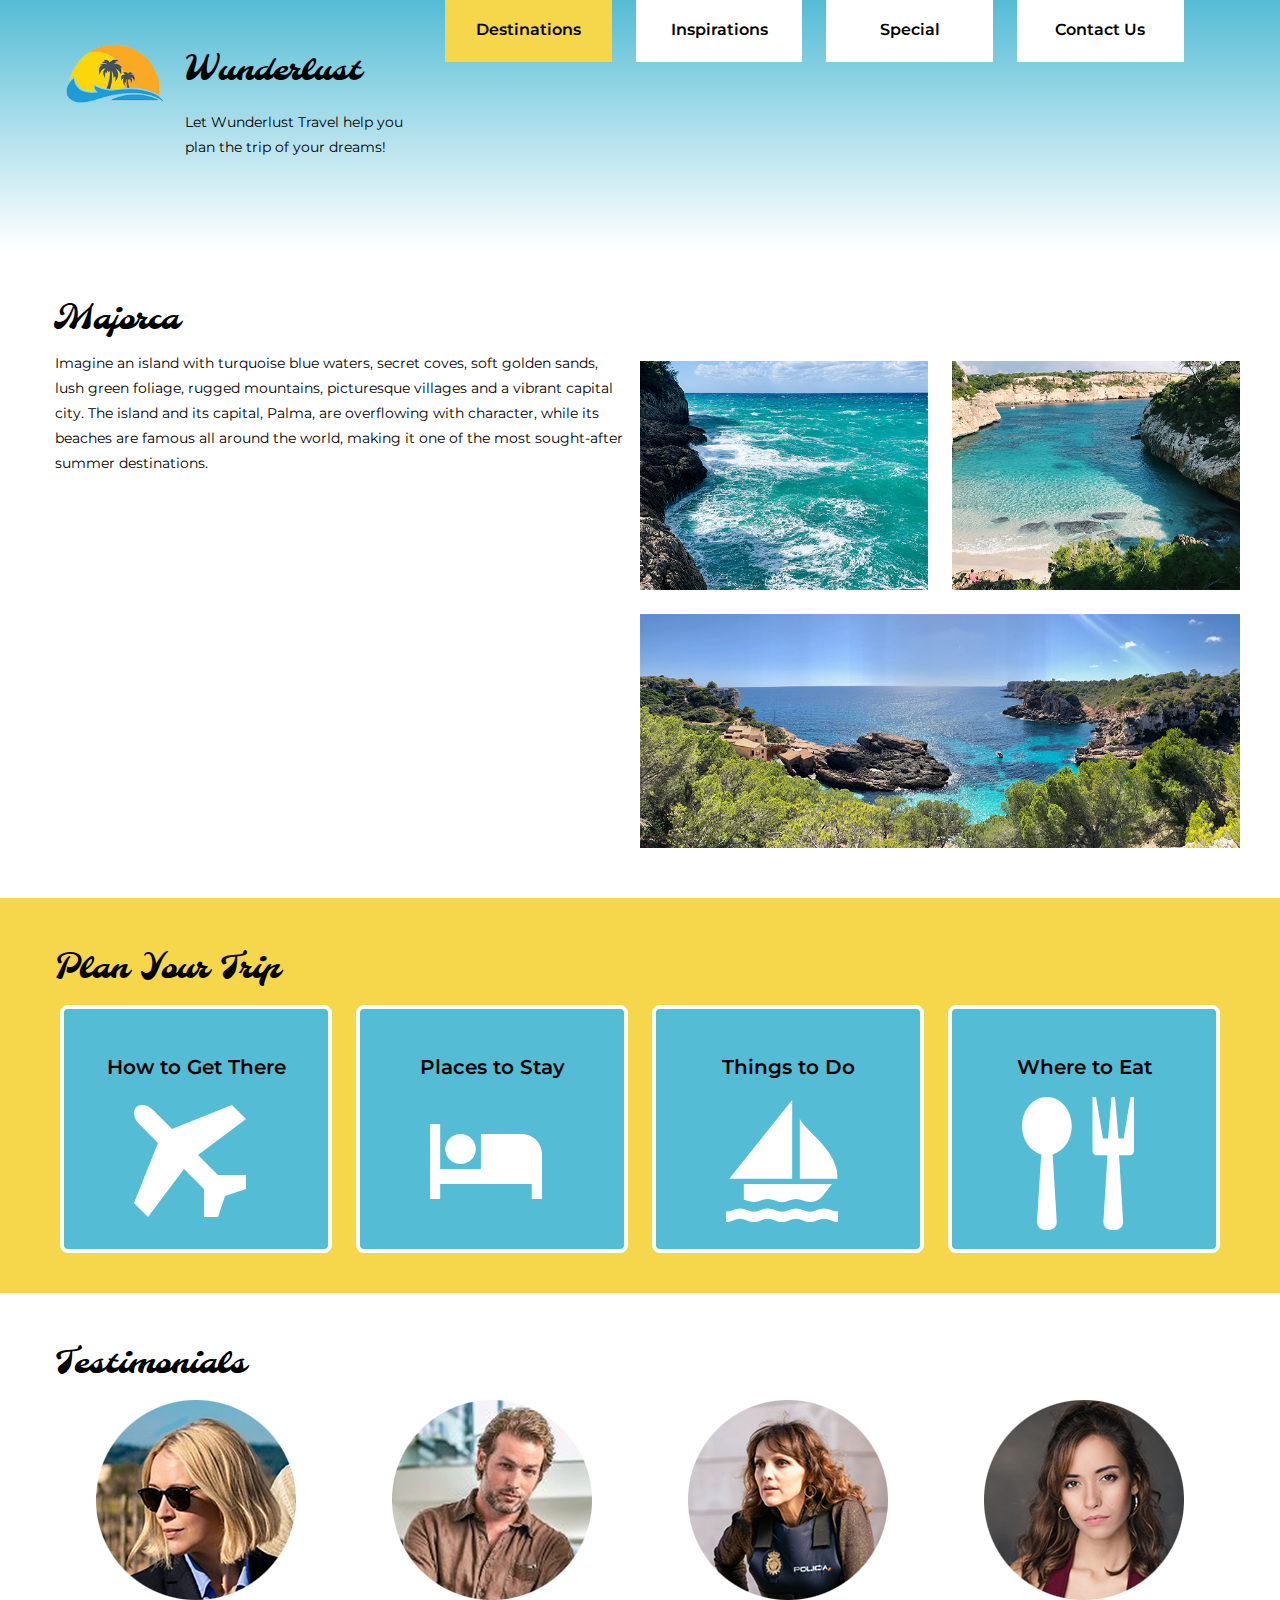
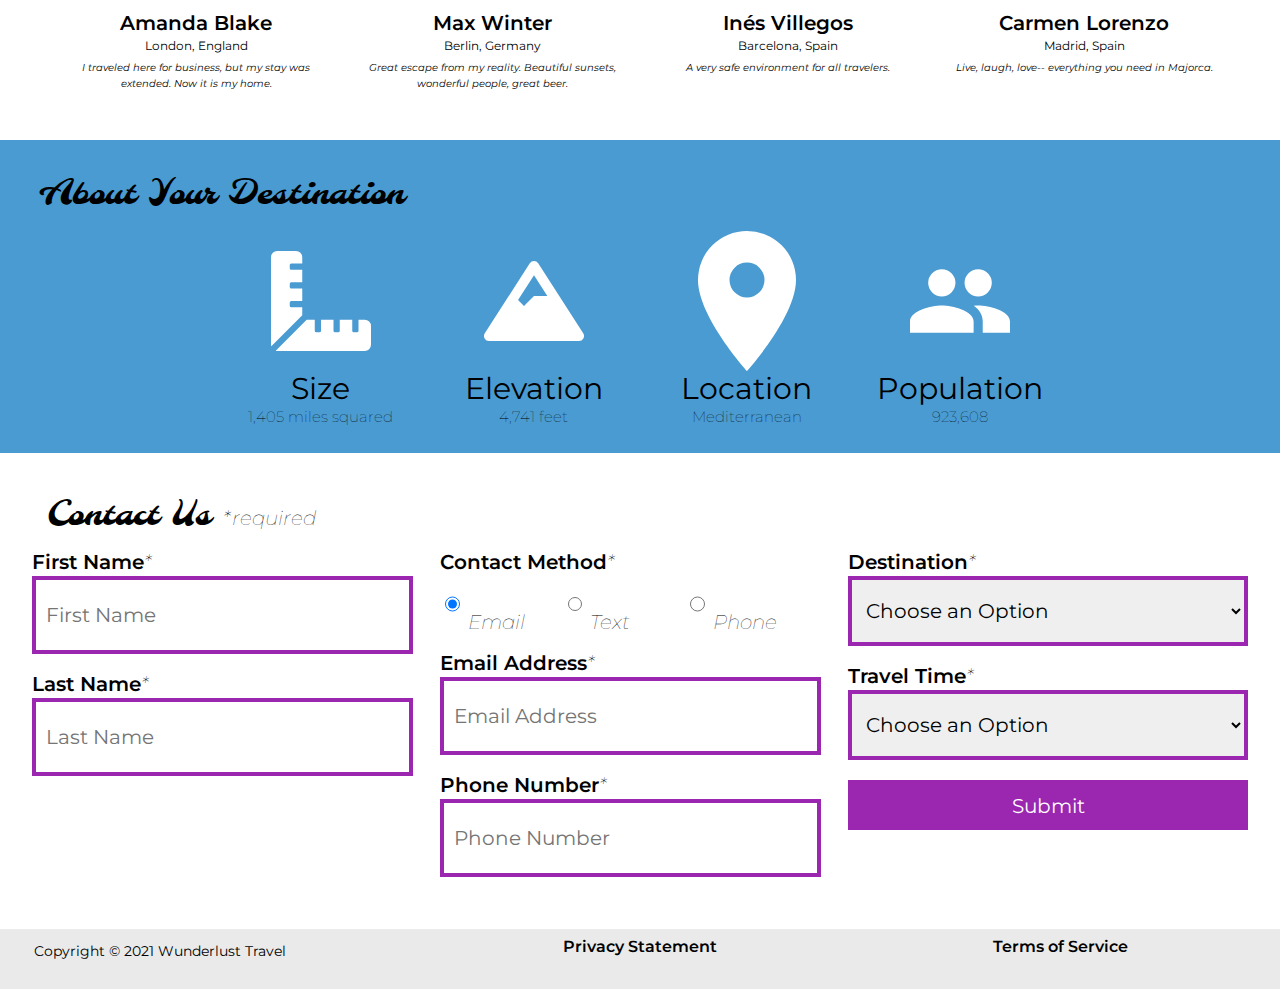
<file: wunderlust-majorca.html>
<!DOCTYPE html>
<html lang="en">
    <head>
        <meta charset="utf-8">
        <meta name="viewport" content="width=device-width, initial-scale=1">
        <meta name="author" content="Jessica Barnett, Christina Carrasquilla">
        <meta name="description" content="Let Wunderlust Travel take you to beautiful Majorca this year! Majorca is a beautiful island and offers beauty and fun to its visitors">
        <meta name="keywords" content="travel, majorca, beach, island, vacation, destination, getaway, restaurants in majorca, entertainment in majorca, testimonials from visitors">
        <title>Wunderlust Travel</title>
        <meta name="robots" content="index,follow">

        <!-- ~~~~~~~~~~ TWITTER CARD TAGS ~~~~~~~~~~ -->
        <meta name="twitter:card" content="summary_large_image">
        <meta name="twitter:site" content="@wunderlusttravel">
        <meta name="twitter:creator" content="@wunderlusttravel">
        <meta name="twitter:title" content="Wunderlust Travel: Majorca">
        <meta name="twitter:description" content="Let Wunderlust Travel take you to beautiful Majorca this year! Majorca is a beautiful island and offers beauty and fun to its visitors">
        <meta name="twitter:image" content="https://wunderlusttravel.com/images/majorca-cove.png">

        <!-- ~~~~~~~~~~ OPEN GRAPH META TAGS ~~~~~~~~~~ -->
        <meta property="og:title" content="See Majorca with Wunderlust Travel">
        <meta property="og:type" content="website">
        <meta property="og:image" content="https://wunderlusttravel.com/images/majorca-cove.png">
        <meta property="og:url" content="https://wunderlusttravel.com/majorca">
        <meta property="og:description" content="Let Wunderlust Travel take you to beautiful Majorca this year! Majorca is a beautiful island and offers beauty and fun to its visitors">
        <!-- ~~~~~~~~~~FAVICON ~~~~~~~~~~ -->
        <link rel="shortcut icon" href="images/favicon.png">

        <!-- ~~~~~~~~~~ GOOGLE FONTS ~~~~~~~~~~ -->
        <link rel="preconnect" href="https://fonts.googleapis.com">
        <link rel="preconnect" href="https://fonts.gstatic.com" crossorigin>
        <link href="https://fonts.googleapis.com/css2?family=Molle:ital@1&family=Montserrat:wght@400;600&display=swap" rel="stylesheet">
        <link href="styles.css" rel="stylesheet">
    </head>
    <body>
        <a id="skip" href="#main-content">Skip to Main Content</a>
        <!-- styling skip links: https://webaim.org/techniques/css/invisiblecontent/ -->
        <header>
            <a href="index.html" id="logo"><img src="images/logo.png" alt="The Wunderlust logo shows blue waves and the outline of two palm trees against an orange sun"></a>
            <h1>Wunderlust</h1>
			<p>Let Wunderlust Travel help you plan the trip of your dreams!</p>			
            <nav>
                <div id="menu-toggle">
                    <!-- responsive menu code from (with changes made to match mockups): https://css-tricks.com/three-css-alternatives-to-javascript-navigation/ -->
                    <h2 class="sr-only">Main Navigation</h2>
                    <!-- hidden but accessible headings from: https://webaim.org/techniques/css/invisiblecontent/ -->
                    <input name="toggle" id="toggle" type="checkbox">
                    <label for="toggle">Menu</label>
                    <ul>
                        <li class="active"><a href="#">Destinations</a></li>
                        <li><a href="#">Inspirations</a></li>
                        <li><a href="#">Special</a></li>
                        <li><a href="#">Contact Us</a></li>
                    </ul>
                </div>
            </nav>
        </header>
        <main id="main-content">
            <article>
                <div id="intro">  
                    <h2>Majorca</h2>
                    <p>Imagine an island with turquoise blue waters, secret coves, soft golden sands, lush green foliage, rugged mountains, picturesque villages and a vibrant capital city. The island and its capital, Palma, are overflowing with character, while its beaches are famous all around the world, making it one of the most sought-after summer destinations.</p>
                    <div id="img-grid">
                        <img src="images/majorca-waves.png" alt="Turquoise blue waters with white wave caps crashing against a rock cliff">
                        <img src="images/majorca-beach.png" alt="A calm cove with turquoise waters calmly lapping at a light sand beach">
                        <picture>
                            <source srcset="images/majorca-cove-small.png"
                                media="(max-width: 500px)">
                            <img src="images/majorca-cove.png" alt="Deep blue water leading to the horizon with the island and trees in the foreground">
                        </picture>
                    </div>
                </div>  
                <section id="plan">
                    <h3>Plan Your Trip</h3>
                    <div>
                        <section>
                            <h4>How to Get There</h4>
                            <a href="#" title="Search for flights">
                                <img src="images/get.svg" alt="airplane icon">
                            </a>
                        </section>      
                        <section>
                            <h4>Places to Stay</h4>
                            <a href="#" title="Search for hotels">
                                <img src="images/stay.svg" alt="bed icon">
                            </a>
                        </section>
                        <section>
                            <h4>Things to Do</h4>
                            <a href="#" title="Search for Activities">
                                <img src="images/do.svg" alt="sailboat icon">
                            </a>                     
                        </section>    
                        <section>
                            <h4>Where to Eat</h4>
                            <a href="#" title="Search for Restaurants">
                                <img src="images/eat.svg" alt="fork and spoon icon">                         
                            </a>
                        </section>
                    </div>   
                </section>
                <section id="testimonials">
                    <h3>Testimonials</h3>
                    <div>
                        <section>
                            <img src="images/miranda-blake.png" alt="Miranda Blake has a blonde bob and is wearing dark sunglasses">
                            <h4>Amanda Blake</h4>
                            <p>London, England</p>
                            <q>I traveled here for business, but my stay was extended. Now it is my home.</q>
                        </section>
                        <section>
                            <img src="images/max-winter.png" alt="Max Winter has dark blonde hair and a trimmed beard and mustache">
                            <h4>Max Winter</h4>
                            <p>Berlin, Germany</p>
                            <q>Great escape from my reality. Beautiful sunsets, wonderful people, great beer.</q>
                        </section>
                        <section>
                            <img src="images/ines-villegoes.png" alt="Ines Villegos has shoulder-length, wavy, brown hair and is wearing a brown sweater"> 
                            <h4>Inés Villegos</h4> 
                            <p>Barcelona, Spain</p>
                            <q>A very safe environment for all travelers.</q>
                        </section>
                        <section>
                            <img src="images/carmen-lorenzo.png" alt="Carmen Lorenzo has long, dark brown hair and is wearing gold hoop earrings">
                            <h4>Carmen Lorenzo</h4> 
                            <p>Madrid, Spain</p>
                            <q>Live, laugh, love-- everything you need in Majorca.</q>
                        </section>
                    </div>
                </section>
                <section id="about">
                    <h3>About Your Destination</h3>
                    <div>
                        <section>
                            <img src="images/size.svg" alt="ruler icon">
                            <h4>Size</h4> 
                            <p>1,405 miles squared</p>
                        </section>
                        <section>
                            <img src="images/elevation.svg" alt="mountain icon">
                            <h4>Elevation</h4> 
                            <p>4,741 feet</p>
                        </section>
                        <section>
                            <img src="images/location.svg" alt="location pin icon">
                            <h4>Location</h4> 
                            <p>Mediterranean</p>
                        </section>
                        <section>
                            <img src="images/population.svg" alt="people icon">
                            <h4>Population</h4>
                            <p>923,608</p>
                        </section>
                    </div>  
                </section>
                <section id="contact">
                    <h3>Contact Us <span class="form-required">*required</span></h3>
                    <form method="post" action="https://wp.zybooks.com/form-viewer.php">
                        <div id="names">
                            <label for="fName">First Name<span class="required">*</span></label>
                            <input type="text" name="fName" id="fName" autocomplete="given-name" placeholder="First Name" required>
                            <!-- custom input styles from https://moderncss.dev/custom-css-styles-for-form-inputs-and-textareas/ -->
                            <label for="lName">Last Name<span class="required">*</span></label>
                            <input type="text" name="lName" id="lName" autocomplete="family-name" placeholder="Last Name" required>
                        </div>
                        <div id="nums">
                            <fieldset>
                                <legend>Contact Method<span class="required">*</span></legend>
                                <!-- custom radio button styles from https://moderncss.dev/pure-css-custom-styled-radio-buttons/ -->
                                <label for="prefEmail">
                                    <span class="radio-input">
                                        <input type="radio" name="contactPref" id="prefEmail" required checked>
                                        <span class="radio-control"></span>
                                    </span>
                                    <span class="radio-label">Email</span>
                                </label>
                                <label for="prefText">
                                    <span class="radio-input">
                                        <input type="radio" name="contactPref" id="prefText">
                                        <span class="radio-control"></span>
                                    </span>
                                    <span class="radio-label">Text</span>
                                </label>
                                <label for="prefPhone">
                                    <span class="radio-input">
                                        <input type="radio" name="contactPref" id="prefPhone">
                                        <span class="radio-control"></span>
                                    </span>
                                    <span class="radio-label">Phone</span>
                                </label>
                            </fieldset>
                            <label for="email">Email Address<span class="required">*</span></label>
                            <input type="email" name="email" id="email" autocomplete="email" placeholder="Email Address" required>
                            <label for="phone">Phone Number<span class="required">*</span></label>
                            <input type="tel" name="phone" id="phone" autocomplete="tel" placeholder="Phone Number" required>
                        </div>
                        <div id="selects">
                            <!-- custom select styles from: https://moderncss.dev/custom-select-styles-with-pure-css/ -->
                            <label for="destination">Destination<span class="required">*</span></label>
                            <div class="custom-select">
                                <select name="destination" id="destination" required>
                                    <option value="" disabled selected>Choose an Option</option>
                                    <option value="barcelona">Barcelona</option>
                                    <option value="granada">Granada</option>
                                    <option value="ibiza">Ibiza</option>
                                    <option value="madrid">Madrid</option>
                                    <option value="majora">Majora</option>
                                    <option value="seville">Seville</option>
                                    <option value="tenerife">Tenerife</option>
                                    <option value="valencia">Valencia</option>
                                </select>
                                <span class="focus"></span>
                            </div>  
                            <label for="travelTime">Travel Time<span class="required">*</span></label>
                            <div class="custom-select">
                                <select name="travelTime" id="travelTime" required>
                                    <option value="" disabled selected>Choose an Option</option>
                                    <option value="fall">Fall</option>
                                    <option value="winter">Winter</option>
                                    <option value="spring">Spring</option>
                                    <option value="summer">Summer</option>
                                    <option value="flexible">Flexible</option>
                                </select>
                                <span class="focus"></span>
                            </div> 
                            <input type="submit" name="mySubmit" id="mySubmit" value="Submit">
                        </div>
                    </form>
                </section>
            </article>
        </main>
        <footer>
            <p>Copyright &copy; 2021 Wunderlust Travel</p>
            <a href="#">Privacy Statement</a>
            <a href="#">Terms of Service</a>
        </footer>
    </body>
</html>
</file>
<file: styles.css>
/* Desmond Penn Jr */

/* http://meyerweb.com/eric/tools/css/reset/ 
   v2.0 | 20110126
   License: none (public domain)
*/
@import url('https://fonts.googleapis.com/css2?family=Molle&family=Montserrat&display=swap');

html, body, div, span, applet, object, iframe,
h1, h2, h3, h4, h5, h6, p, blockquote, pre,
a, abbr, acronym, address, big, cite, code,
del, dfn, em, img, ins, kbd, q, s, samp,
small, strike, strong, sub, sup, tt, var,
b, u, i, center,
dl, dt, dd, ol, ul, li,
fieldset, form, label, legend,
table, caption, tbody, tfoot, thead, tr, th, td,
article, aside, canvas, details, embed, 
figure, figcaption, footer, header, hgroup, 
menu, nav, output, ruby, section, summary,
time, mark, audio, video {
	margin: 0;
	padding: 0;
	border: 0;
	font-size: 100%;
	font: inherit;
	vertical-align: baseline;
}
/* HTML5 display-role reset for older browsers */
article, aside, details, figcaption, figure, 
footer, header, hgroup, menu, nav, section {
	display: block;
}
body {
	line-height: 1;
}
ol, ul {
	list-style: none;
}
blockquote, q {
	quotes: none;
}
blockquote:before, blockquote:after,
q:before, q:after {
	content: '';
	content: none;
}
table {
	border-collapse: collapse;
	border-spacing: 0;
}

:root {
	--fonts: Montserrat, Molle, serif; 
	font-size: 16px;
    /* color palette from https://docs.google.com/document/d/1RoiMZyPaz3tvXnNCc2WtCYxWye5tR5u8fvko5yRoXyw/edit?tab=t.0#heading=h.vym9xnbew11x */
    --yellow: #F6D64A;
    --teal: #55BCD5;
    --purple: #9b26b0;
    --blue: #499BD2;
    --dark-gray: #222222;
    --light-gray: #EAEAEA;
    --white: #FFFFFF;
    --black: #000000;
}

/* -----SKIP LINK STYLES----- */

#skip {
	position: absolute;
	left: -10000px;
	top: auto;
	width: 1px;
	height: 1px;
	overflow: hidden;
}

#skip:focus {
	position: static;
	width: auto;
	height: auto;
}


/* -----BODY STYLES----- */

body {
	font-family: "Montserrat", serif;
	font-weight: 400;
	font-style: normal;
}

/* -----HEADER STYLES----- */

header {
	background: linear-gradient(to bottom, #55BCD5 0%, #ffffff 100%);
	padding: 10px;
}

.sr-only {
	position: absolute;
	left: -10000px;
	top: auto;
	width: 1px;
	height: 1px;
	overflow: hidden;
}

/* -----HEADING STYLES----- */

h1 {
	font-family: "Molle", serif;
	font-size: 3rem;
	text-align: left;
	padding: 15px 0px 0px 15px;
}

h2 {
	font-family: "Molle", serif;
	font-size: 2rem;
	text-align: left;
	padding: 15px 0px 15px 15px;
}

h3 {
	font-family: "Molle", serif;
	font-size: 2rem;
	text-align: left;
	padding: 15px 0px 0px 15px;
	margin-bottom: 20px;
}

/* -----MENU STYLES----- */

@media screen and (max-width: 750px) {
#menu-toggle {
	display: block;
	position: absolute;
	top: 50px;
	right: 150px;
	z-index: 1;
}

#menu-toggle label {
	background-color: var(--yellow);
	padding: 25px 32px;
	text-align: center;
	position: absolute;
	width: 90px;
}
  
#menu-toggle ul {
  position: absolute;
  width: 500px;
  margin: -100px 0 0 -420px;
  padding-top: 125px;
  background: #ffffff;
  list-style-type: none;
  top: -3000%;
  -webkit-transition: top 0.3s ease;
  -o-transition: top 0.3s ease;
  transition: top 0.3s ease; 
  display: grid;
  grid-template-rows: 1fr 1fr 1fr 1fr;
}

#menu-toggle a {
	text-decoration: none;
	color: var(--black);
	background-color: var(--teal);
	padding: 40px 200px;
	display: grid;
}

#toggle {
	position: relative;
	right: -80%;
}

#menu-toggle input:checked ~ ul {
	top: 0;
  }
}

/* -----LINE STYLES----- */

p {
	line-height: 25px;
	padding:  0px 15px;
}

/* -----SECTION STYLES----- */

#plan {
	background-color: var(--yellow);
	padding: 24px 0px;
}

#plan section {
	background: var(--teal);
	padding: 20px;
	border-radius: 8px;
	border-color: var(--white);
	border: 4px solid white;
	display: grid;
	justify-content: center;
	gap: 20px;
}

#plan div {
	display: grid;
	gap: 24px;
	border-radius: 8px;
	margin-left: 20px;
	margin-right: 20px;
}

#plan section h4 {
	font-family: 'Montserrat';
	font-size: 30px;
	font-weight: 600;
	text-align: center;
}

#testimonials section {
	justify-items: center;
	text-align: center;
	padding: 0px 64px 10px 64px;
}

#testimonials section h4 {
	font-family: 'Montserrat';
	font-size: 30px;
	font-weight: 600;
	text-align: center;
	margin-top: 10px;
}

#testimonials section p {
	font-size: 20px;
}

#testimonials section q {
	font-size: 20px;
	font-style: italic;
}

#about {
	background: var(--blue);
	padding: 24px;
}

#about div {
	display: grid;
	grid-template-columns: 1fr 1fr;
	text-align: center;
	gap: 20px;
}

#about img {
	width: 100px;
	height: 140px;
}

#about section h4 {
	font-family: 'Montserrat';
	font-size: 30px;
	font-weight: 400;
}

#about section p {
	font-family: 'Montserrat';
	font-size: 15px;
	font-weight: 100;
}

#contact span {
	font-family: 'Montserrat';
	font-size: 20px;
	font-style: italic;
	font-weight: 100;
}

#contact {
	padding: 32px;
}

/* -----IMAGE STYLES----- */

#img-grid {
	display: grid;
	gap: 24px;
	margin-top: 10px;
	margin-bottom: 10px;
}

picture img {
	width: 100%;
}

#img-grid img {
	width: 100%;
}

/* -----FORM STYLES----- */

form label {
	display: inline-block;
	width: 100%;
	font-family: 'Montserrat';
	font-size: 20px;
	font-weight: 600;
	margin-bottom: 4px;
	}

form fieldset {
	display: grid;
	width: 100%;
}

form input {
	width: 96%;
	height: 50px;
	border: 4px solid var(--purple);
	font-size: 20px;
	font-family: 'Montserrat';
	padding: 10px;
	margin-bottom: 20px;
}

form legend {
	font-family: 'Montserrat';
	font-size: 20px;
	font-weight: 600;
	margin-bottom: 4px;
}

input[type=submit] {
	background: var(--purple);
	color: var(--white);
}

#destination {
	width: 100%;
	height: 70px;
	border: 4px solid var(--purple);
	font-size: 20px;
	font-family: 'Montserrat';
	padding: 10px;
	margin-bottom: 20px;
}

#travelTime {
	width: 100%;
	height: 70px;
	border: 4px solid var(--purple);
	font-size: 20px;
	font-family: 'Montserrat';
	padding: 10px;
	margin-bottom: 20px;
}

input[type=radio] {
	width: 12%;
}

/* -----FOOTER STYLES----- */

footer {
	display: grid;
	grid-template-rows: 1fr 1fr 1fr;
	text-align: center;
	background: var(--light-gray);
	padding: 10px;
}

footer p {
	padding: 10px 0px 15px 0px;
}

footer a {
	text-decoration: none;
	color: var(--black);
}

/* ----- MEDIUM SCREEN STYLES ----- */

@media screen and (min-width: 750px) {
	ul {
		display: grid;
		grid-template-columns: 1fr 1fr 1fr 1fr;
		gap: 24px;
		width: 125%;
	}

	li {
		background-color: var(--white);
		padding: 24px;
		text-align: center;
	}

	#img-grid {
		display: grid;
		grid-template-columns: 1fr 1fr;
	}

	#intro {
		padding: 40px;
	}

	#plan {
		padding: 40px;
	}

	#testimonials {
		padding: 40px;
	}

	header {
		display: grid;
		grid-template-columns: 200px 400px;
		grid-template-rows: 70px;
		padding: 40px;
	}

	#menu-toggle {
		display: grid;
	}


	p {
		display: grid;
		grid-column: 2 / 2;
	}

	.active {
		background-color: var(--yellow);
		padding: 24px;
		text-align: center;
	}

	a {
		text-decoration: none;
		color: var(--black);
		font-weight: 600;
	}

	#plan div {
		display: grid;
		grid-template-columns: 1fr 1fr;
		gap: 24px;
		border-radius: 8px;
		margin-left: 20px;
		margin-right: 20px;
	}

	#testimonials div {
		display: grid;
		grid-template-columns: 1fr 1fr;
		gap: 24px;
		border-radius: 8px;
		margin-left: 20px;
		margin-right: 20px;
	}

	#testimonials section {
		justify-items: center;
		text-align: center;
		padding: 0px 64px 10px 64px;
	}

	#about div {
		display: grid;
		grid-template-columns: 1fr 1fr 1fr 1fr;
		text-align: center;
		gap: 20px;
		align-items: self-end;
	}

	#about img {
		width: 100px;
		height: 140px;
	}

	picture {
		display: grid;
		grid-column: 1 / -1;
	}

	input[type=submit] {
		background: var(--purple);
		color: var(--white);
		width: 400px;
	}

	footer {
		display: grid;
		grid-template-columns: 1fr 1fr 1fr;
		grid-template-rows: 1fr;
		text-align: center;
		background: var(--light-gray);
		padding: 10px;
	}
	
	footer p {
		padding: 0px 0px 15px 0px;
		width: 300px;
		grid-column: 1 / 1;
	}
	
	footer a {
		text-decoration: none;
		color: var(--black);
	}

	#menu-toggle label {
		position: relative;
		top: -2000%;
	}

	#toggle {
		position: relative;
		top: -1000%;
	}

}



/* ----- LARGE SCREEN STYLES ----- */

@media screen and (min-width: 980px) {

	header {
		display: grid;
		grid-template-columns: 130px 275px 300px;
		grid-template-rows: 70px;
		padding: 40px;
	}

	header img {
		width: 150px;
	}
	
	h1 {
		font-family: "Molle", serif;
		font-size: 2rem;
		text-align: left;
		padding: 15px 0px 0px 15px;
	}

	p {
		line-height: 25px;
		padding:  0px 15px;
		font-size: 14px;
	}

	#intro {
		display: grid;
		grid-template-columns: 1fr 1fr;
		padding: 40px;
	}

	#img-grid {
		display: grid;
		grid-column: 2 / 2;
	}

	#intro p {
		display: grid;
		grid-column: 1 / 1;
	}

	#plan div {
		display: grid;
		grid-template-columns: 1fr 1fr 1fr 1fr;
		gap: 24px;
		border-radius: 8px;
		margin-left: 20px;
		margin-right: 20px;
	}

	#testimonials div {
		display: grid;
		grid-template-columns: 1fr 1fr 1fr 1fr;
		gap: 24px;
		border-radius: 8px;
		margin-left: 20px;
		margin-right: 20px;
	}

	#testimonials section {
		justify-items: center;
		text-align: center;
		padding: 0px 0px 10px 0px;
	}

	#testimonials section h4 {
		font-family: 'Montserrat';
		font-size: 20px;
		font-weight: 600;
		text-align: center;
		margin-top: 10px;
	}
	
	#testimonials section p {
		font-size: 12px;
	}
	
	#testimonials section q {
		font-size: 10px;
		font-style: italic;
	}

	#plan section h4 {
		font-family: 'Montserrat';
		font-size: 20px;
		font-weight: 600;
		text-align: center;
		padding: 28px 0px 0px 0px;
	}

	#plan img {
		width: 50%;
		padding: 0px 50px;
	}

	#about div {
		padding: 0px 200px;
	}

	#plan section {
		background: var(--teal);
		padding: 20px;
		border-radius: 8px;
		border-color: var(--white);
		border: 4px solid white;
		display: grid;
		justify-content: center;
		gap: 20px;
		height: 200px;
	}

	#contact form {
		display: grid;
		grid-template-columns: 1fr 1fr 1fr;
		gap: 40px;
	}

	#contact fieldset {
		display: grid;
		grid-template-columns: 1fr 1fr 1fr;
	}

	#menu-toggle label {
		position: relative;
		top: -2000%;
	}

	#toggle {
		position: relative;
		top: -1000%;
	}

	ul {
		display: grid;
		grid-template-columns: 1fr 1fr 1fr 1fr;
		gap: 24px;
		width: 125%;
		position: relative;
		top: -230%;
	}

}
</file>
